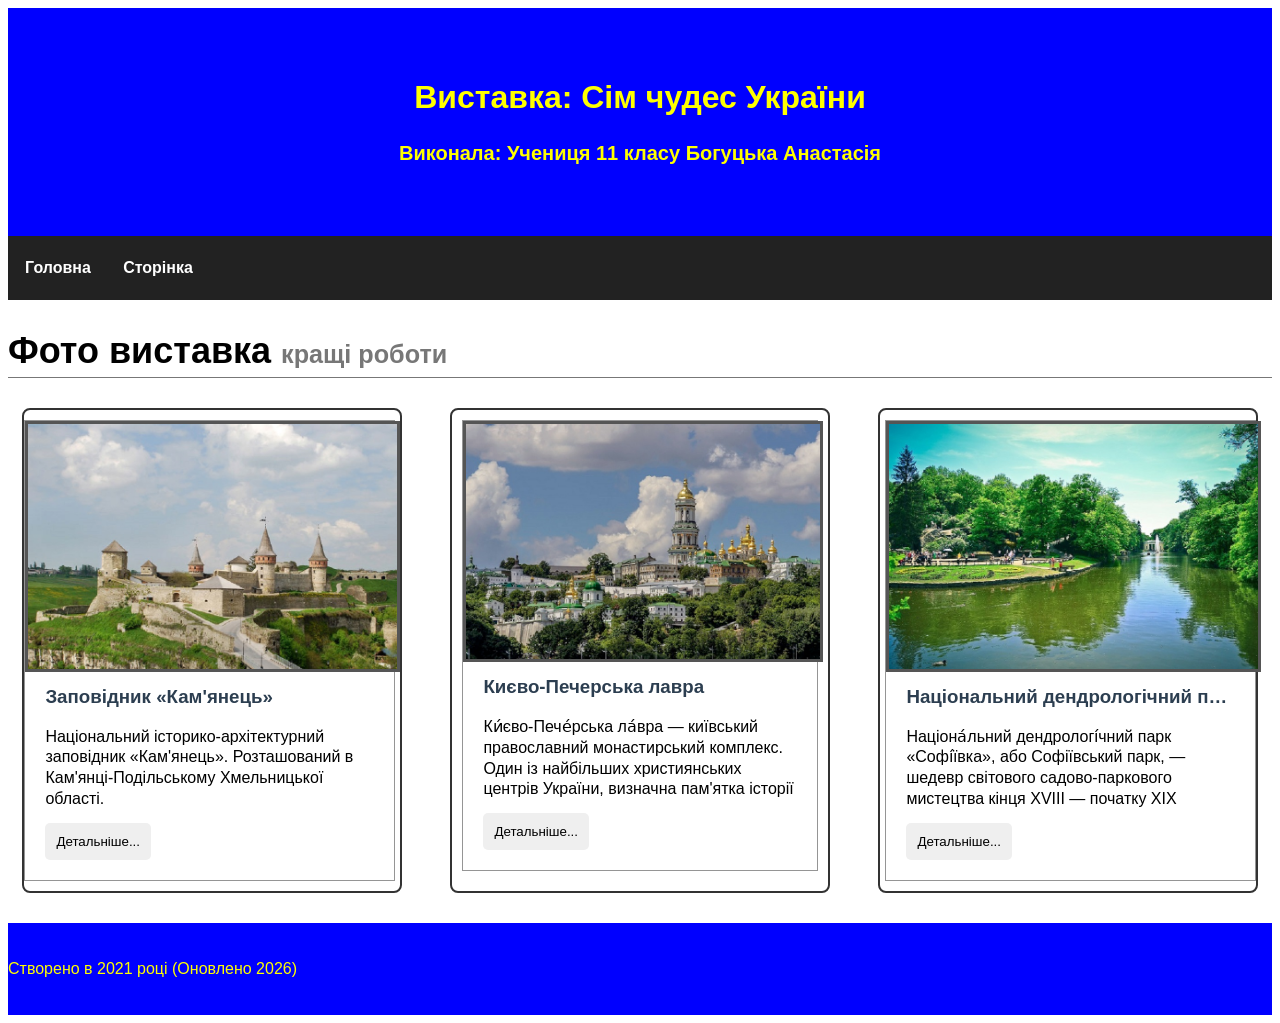
<file: index.html>
<!DOCTYPE html>
<html lang="uk">
<head>
    <title>Перша сторінка сайту - Виставка</title>
    <meta charset="UTF-8">
    <link rel="stylesheet" type="text/css" href="style.css">
    <style>
        /* Додаткові стилі для галереї */
        .collection {
            display: flex;
            flex-wrap: wrap;
            justify-content: space-around;
            gap: 20px;
        }
        .collection-item-outer {
            width: 30%;
            min-width: 250px;
            border: 2px solid #333; /* Товщина рамки навколо картки */
            padding: 10px;
            border-radius: 8px;
        }
        .collection-item img {
            width: 100%;
            height: auto;
            border: 3px solid #555; /* Рамка безпосередньо навколо фото */
        }
        .collection-text h3 {
            margin-top: 10px;
            color: #2c3e50;
        }
    </style>
</head>
<body>  

<header class="header">
    <div class="container">
        <h1>Виставка: Сім чудес України</h1>
        <h2><small>Виконала: Учениця 11 класу Богуцька Анастасія</small></h2>
    </div>
</header>  

<nav class="navi">
    <div class="container">
        <ul>
            <nav class="navi">
  <div class="container">
    <ul>
      <li><a href="index.html">Головна</a></li>
      <li><a href="page2.html">Сторінка</a></li>
    </ul>
  </div>
</nav>
        </ul>
    </div>
</nav>

<main>
    <div class="container">
        <h2 class="collection-title">Фото виставка <small>кращі роботи</small></h2>
        
        <div class="collection">
            <div class="collection-item-outer">
                <div class="collection-item">
                    <img src="001.jpg" alt="Заповідник Кам'янець" title="Кам'янець-Подільська фортеця">
                    <div class="collection-text">
                        <h3>Заповідник «Кам'янець»</h3>
                        <p>Національний історико-архітектурний заповідник «Кам'янець». Розташований в Кам'янці-Подільському Хмельницької області.</p>
                        <button>Детальніше...</button>
                    </div>
                </div>
            </div>

            <div class="collection-item-outer">
                <div class="collection-item">
                    <img src="002.jpg" alt="ОПИС ФОТО 2" title="НАЗВА ОБ'ЄКТА 2">
                    <div class="collection-text">
                        <h3>Києво-Печерська лавра</h3>
                        <p>Ки́єво-Пече́рська ла́вра — київський православний монастирський комплекс. Один із найбільших християнських центрів України, визначна пам'ятка історії та архітектури. Києво-Печерська лавра належить державі, а релігійні організації користуються нею на правах оренди.</p>
                        <button>Детальніше...</button>
                    </div>
                </div>
            </div>

            <div class="collection-item-outer">
                <div class="collection-item">
                    <img src="003.jpg" alt="ОПИС ФОТО 3" title="НАЗВА ОБ'ЄКТА 3">
                    <div class="collection-text">
                        <h3>Національний дендрологічний парк «Софіївка»</h3>
                        <p>Націона́льний дендрологі́чний парк «Софі́ївка», або Софіївський парк, — шедевр світового садово-паркового мистецтва кінця XVIII — початку XIX століть. Щорічно його відвідують близько 150 тисяч людей (граничнодопустима, науково обґрунтована норма відвідування — 500 тисяч на рік). Площа — 179,2 га.</p>
                        <button>Детальніше...</button>
                    </div>
                </div>
            </div>
        </div> </div>
</main>

<footer class="footer">
    <div class="container">
        <p>Створено в 2021 році (Оновлено 2026)</p>
    </div>
</footer>

</body>
</html>
</file>
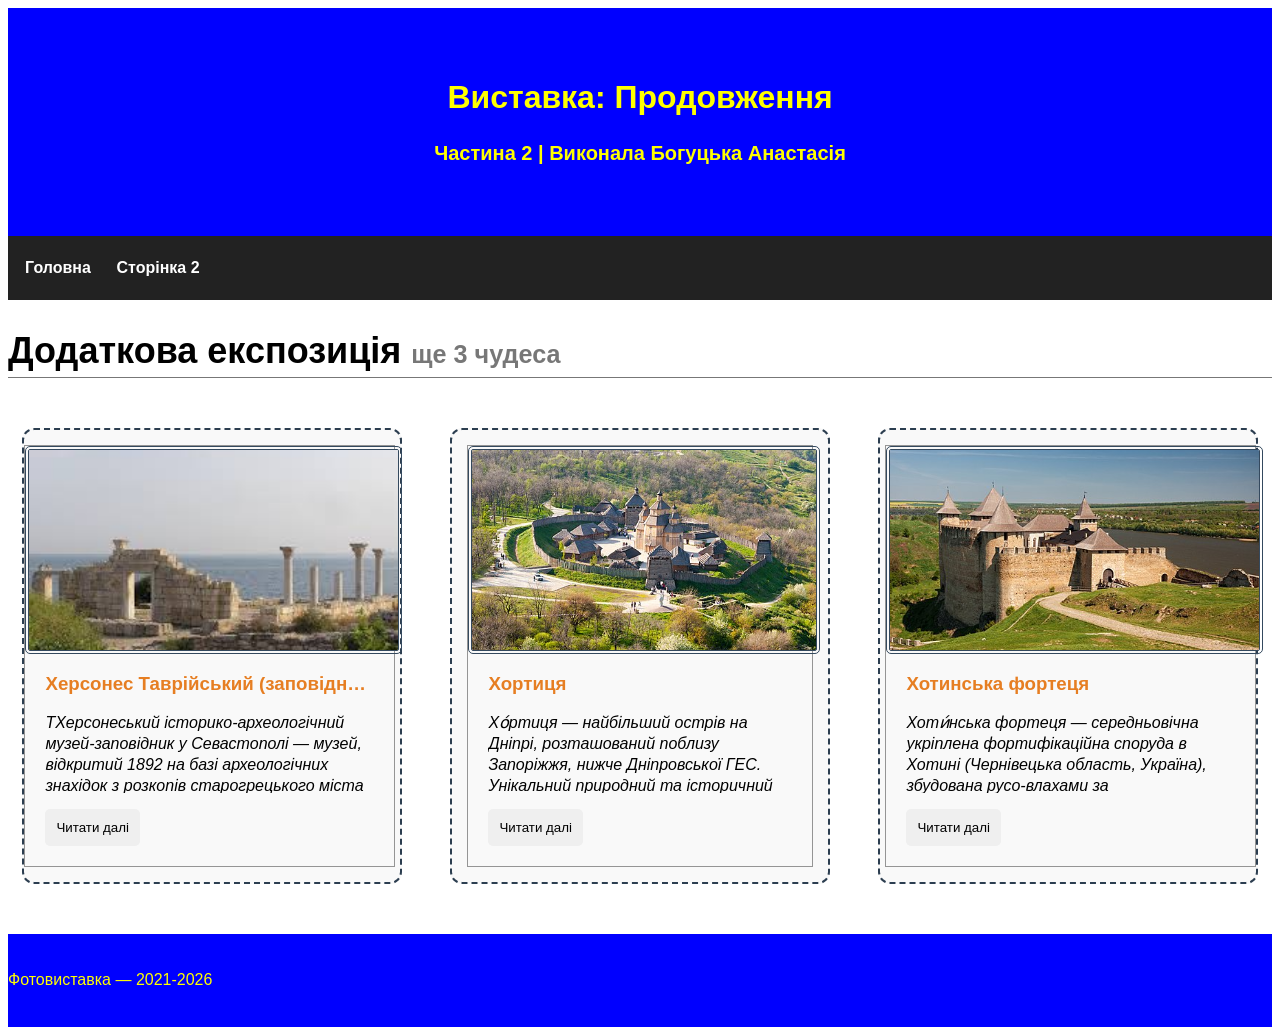
<file: page2.html>
<!DOCTYPE html>
<html lang="uk">
<head>
    <title>Друга сторінка - Галерея</title>
    <meta charset="UTF-8">
    <link rel="stylesheet" type="text/css" href="style.css">
    <style>
        .collection {
            display: flex;
            flex-wrap: wrap;
            justify-content: space-around;
            gap: 20px;
            padding: 20px 0;
        }
        .collection-item-outer {
            width: 30%;
            min-width: 280px;
            border: 2px dashed #2c3e50; 
            padding: 15px;
            border-radius: 12px;
            background-color: #f9f9f9;
        }
        .collection-item img {
            width: 100%;
            height: 200px;
            object-fit: cover;
            border: 4px double #34495e; 
            border-radius: 5px;
        }
        .collection-text h3 {
            color: #e67e22;
            margin-top: 15px;
        }
        .collection-text p {
            font-style: italic;
        }
    </style>
</head>
<body>  

<header class="header">
    <div class="container">
        <h1>Виставка: Продовження</h1>
        <h2><small>Частина 2 | Виконала Богуцька Анастасія</small></h2>
    </div>
</header>  

<nav class="navi">
    <div class="container">
        <ul>
            <li><a href="index.html">Головна</a></li>
            <li><a href="page2.html">Сторінка 2</a></li>
        </ul>
    </div>
</nav>

<main>
    <div class="container">
        <h2 class="collection-title">Додаткова експозиція <small>ще 3 чудеса</small></h2>
        
        <div class="collection">
            <div class="collection-item-outer">
                <div class="collection-item">
                    <img src="004.jpg" alt="ОПИС ФОТО 4">
                    <div class="collection-text">
                        <h3>Херсонес Таврійський (заповідник)</h3>
                        <p>ТХерсонеський історико-археологічний музей-заповідник у Севастополі — музей, відкритий 1892 на базі археологічних знахідок з розкопів старогрецького міста Херсонесу, розташований у колишньому монастирі на території розкопів; спершу мав назву «склад місцевих старожитностей». Тут 20 років працював дослідник і археолог Карл Казимирович Косцюшко-Валюжинич (1847—1907), перший директор музейного закладу в добу царату. З 1980 року існує під сучасною назвою.</p>
                        <button>Читати далі</button>
                    </div>
                </div>
            </div>

            <div class="collection-item-outer">
                <div class="collection-item">
                    <img src="005.jpg" alt="ОПИС ФОТО 5">
                    <div class="collection-text">
                        <h3>Хортиця</h3>
                        <p>Хо́ртиця — найбільший острів на Дніпрі, розташований поблизу Запоріжжя, нижче Дніпровської ГЕС. Унікальний природний та історичний комплекс. Хортиця є одним із Семи чудес України.</p>
                        <button>Читати далі</button>
                    </div>
                </div>
            </div>

            <div class="collection-item-outer">
                <div class="collection-item">
                    <img src="006.jpg" alt="ОПИС ФОТО 6">
                    <div class="collection-text">
                        <h3>Хотинська фортеця</h3>
                        <p>Хоти́нська фортеця — середньовічна укріплена фортифікаційна споруда в Хотині (Чернівецька область, Україна), збудована русо-влахами за господарювання Мушатів у Молдавському князівстві на межі XIII—XVIII століть на місці руського городища (Х—ХІІІ).</p>
                        <button>Читати далі</button>
                    </div>
                </div>
            </div>
        </div>
    </div>
</main>

<footer class="footer">
    <div class="container">
        <p>Фотовиставка — 2021-2026</p>
    </div>
</footer>

</body>
</html>
</file>
<file: style.css>
/* Основні налаштування*/
body {
	font-family: Arial, San-Serif;
	font-size: 100%;
}

ul {
	margin: 0;
	padding: 0;
}
ul li {
	list-style-type: none;
}
a {
	text-decoration: none;
}
p {
   font-style: 13px;
   line-height: 1.3em;
}
.container {
	margin: 0 auto;
	width: 100%;
} 

/* Заголовок*/
.header {
	padding: 50px 0;
	background-color: blue; 
}
.header h1,
.header h2 {
	color: yellow;
	text-align: center;
}
/*Навигация*/
.navi {
	background-color: #222;
	border-color: #101010; 
	min-height: 64px;
}
.navi li {
	float: left;
	width: 100px;
}
.navi a {
	display: block;
	color: #FFF;
	line-height: 4em;
	font-weight: bold;
	text-align: center;
}
.navi li a:hover {
	color: yellowgreen;
	background-color: black; 
} 
{
	background-color: darkgrey;
	color: white;
}
/*Коллекции*/
.collection {
	overflow: auto;
}
.collection-title {
	padding-bottom: 5px;
	border-bottom: 1px solid #777;
	font-size: 36px; 
}
.collection-title small {
	color: #777;
	font-size: 70%;
}
.collection-item-outer {
	display: inline-block;
	float: left;
	padding-left: 5px;
	padding-right: 5px;
	width: 33.3%;
	box-sizing: border-box;  
}
.collection > div:first-child {
	padding-left: 0;
	padding-right: 5px; 
}
.collection > div:last-child {
	padding-right: 0;
	padding-left: 5px;
}
.collection-item {
	border: 1px solid #959595;
}
.collection-item img {
	width: 100%;
}
.collection-text {
	padding: 0 20px 20px 20px;
}
.collection-text h3 {
	color: yellowgreen;
	overflow: hidden;
	white-space: nowrap;
	text-overflow: ellipsis; 
}
.collection-text p {
max-height: 80px;
overflow: hidden;
}
.collection-text button {
	padding: 10px;
	border: 1px solid transparent;
	border-radius: 5px;
	outline: none;
}
/*FOOTER*/
.footer {
	background-color: blue;
	color: yellow;
	padding: 20px 0;
	margin-top: 30px;  
}
</file>
